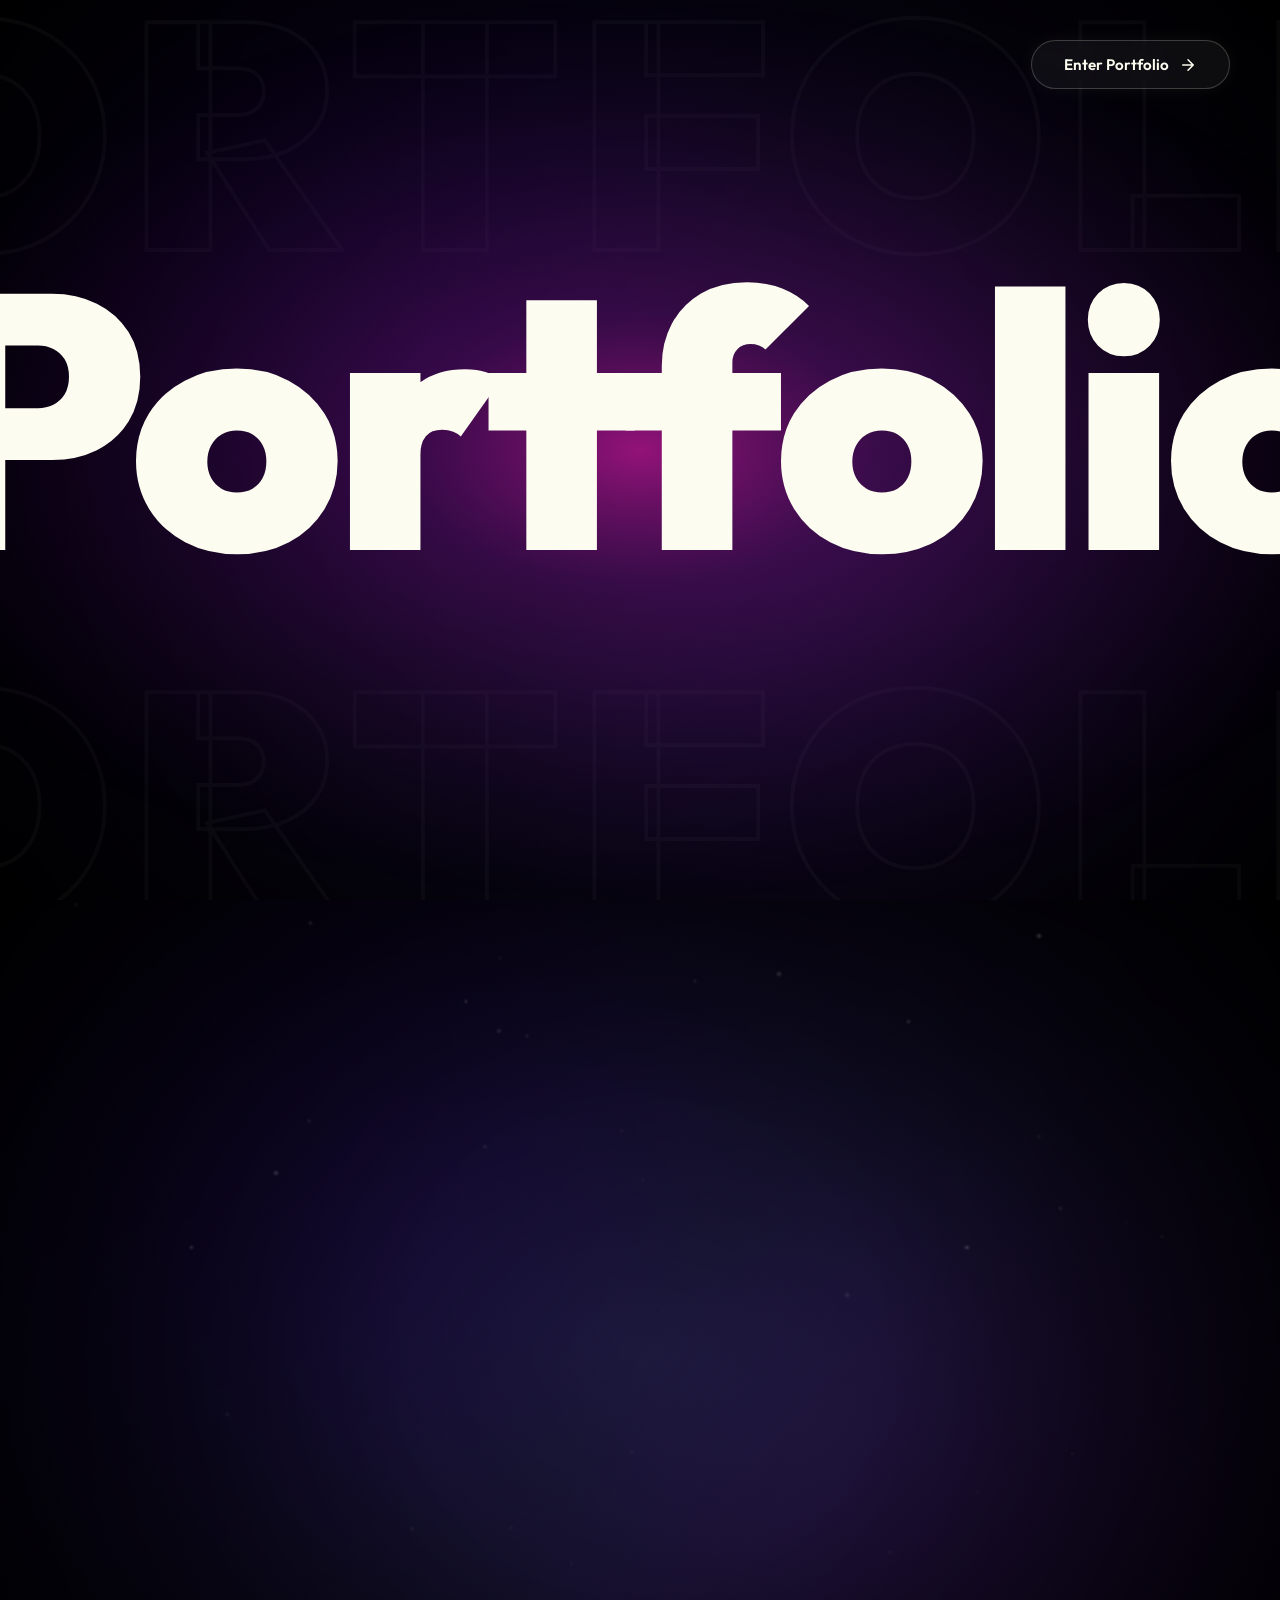
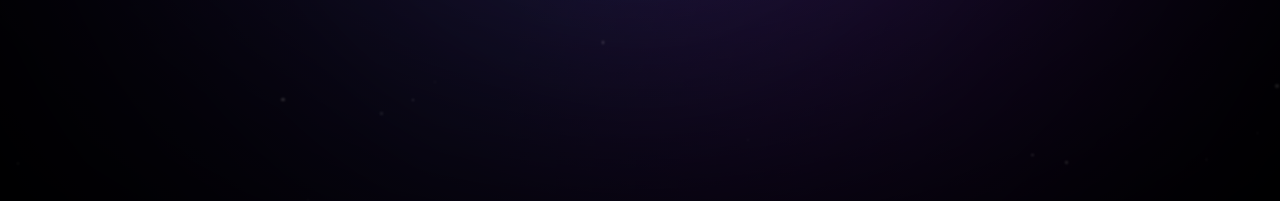
<file: index.html>
<!DOCTYPE html>
<html lang="en">

<head>
    <meta charset="UTF-8">
    <meta name="viewport" content="width=device-width, initial-scale=1.0">
    <title>Aman Singh | Portfolio Launch</title>
    <!-- Google Fonts -->
    <link rel="preconnect" href="https://fonts.googleapis.com">
    <link rel="preconnect" href="https://fonts.gstatic.com" crossorigin>
    <link
        href="https://fonts.googleapis.com/css2?family=Outfit:wght@500;800;900&family=Inter:wght@400;500;600&display=swap"
        rel="stylesheet">

    <style>
        * {
            margin: 0;
            padding: 0;
            box-sizing: border-box;
        }

        body {
            background-color: #0b021a;
            background-image:
                radial-gradient(circle at center, transparent 30%, #03000a 100%),
                radial-gradient(ellipse at center, rgba(3, 0, 10, 0.4) 0%, #03000a 100%),
                radial-gradient(circle at top left, rgba(74, 0, 224, 0.5) 0%, transparent 50%),
                radial-gradient(circle at bottom right, rgba(142, 45, 226, 0.5) 0%, transparent 50%),
                linear-gradient(135deg, #0f0c29, #302b63, #5a0a4c, #8e2de2, #4a00e0);
            background-size: 100% 100%, 100% 100%, 100% 100%, 100% 100%, 400% 400%;
            background-blend-mode: overlay, normal, normal, normal, normal;
            animation: bgShift 15s ease infinite;
            min-height: 100vh;
            display: flex;
            align-items: center;
            justify-content: center;
            font-family: 'Inter', sans-serif;
            overflow: hidden;
            position: relative;
        }

        /* Top Bar Info */
        .top-bar {
            position: absolute;
            top: 40px;
            left: 50px;
            right: 50px;
            display: flex;
            justify-content: space-between;
            align-items: center;
            z-index: 50;
        }

        .status {
            display: flex;
            align-items: center;
            gap: 10px;
            color: #ffffff;
            font-size: 0.9rem;
            font-weight: 500;
            letter-spacing: 0.5px;
        }

        .dot {
            width: 8px;
            height: 8px;
            background-color: #DFB6B2;
            border-radius: 50%;
            box-shadow: 0 0 10px #DFB6B2;
            animation: blink 2s infinite;
        }

        @keyframes blink {

            0%,
            100% {
                opacity: 1;
            }

            50% {
                opacity: 0.4;
            }
        }

        .btn-go {
            background: rgba(253, 252, 240, 0.05);
            /* Glass base */
            color: #FDFCF0;
            text-decoration: none;
            padding: 14px 32px;
            border-radius: 50px;
            font-weight: 600;
            font-size: 0.95rem;
            transition: all 0.4s cubic-bezier(0.25, 1, 0.5, 1);
            border: 1px solid rgba(253, 252, 240, 0.2);
            box-shadow: 0 0 20px rgba(253, 252, 240, 0.05);
            backdrop-filter: blur(10px);
            font-family: 'Outfit', sans-serif;
            position: relative;
            overflow: hidden;
            display: inline-flex;
            align-items: center;
            gap: 10px;
        }

        .btn-go::before {
            content: '';
            position: absolute;
            top: 0;
            left: -100%;
            width: 100%;
            height: 100%;
            background: linear-gradient(90deg, transparent, rgba(253, 252, 240, 0.2), transparent);
            transition: all 0.6s ease;
        }

        .btn-go:hover::before {
            left: 100%;
        }

        .btn-go:hover {
            transform: translateY(-2px);
            background: rgba(253, 252, 240, 0.1);
            border-color: rgba(253, 252, 240, 0.5);
            box-shadow: 0 10px 30px rgba(253, 252, 240, 0.15), 0 0 15px rgba(13, 100, 180, 0.4);
        }

        /* Full page SVG wrapper */
        .svg-wrapper {
            position: absolute;
            top: 0;
            left: 0;
            width: 100vw;
            height: 100vh;
            pointer-events: none;
            z-index: 10;
        }

        .svg-content {
            width: 100%;
            height: 100%;
        }

        /* The Neon Ribbon effect */
        .ribbon {
            fill: none;
            stroke: url(#ribbonGradient);
            stroke-width: 12;
            stroke-linecap: round;
            filter: drop-shadow(0 0 15px rgba(253, 252, 240, 0.6)) drop-shadow(0 0 30px rgba(253, 252, 240, 0.4));
            stroke-dasharray: 6000;
            stroke-dashoffset: 6000;
            animation:
                drawRibbon 5s cubic-bezier(0.2, 0.8, 0.2, 1) forwards,
                glowPulse 3s ease-in-out infinite alternate 5s,
                fadeOutRibbon 2s cubic-bezier(0.4, 0, 0.2, 1) forwards 5.5s;
        }

        .ribbon-front {
            fill: none;
            stroke: url(#ribbonGradient);
            stroke-width: 12;
            stroke-linecap: round;
            filter: drop-shadow(0 0 12px rgba(253, 252, 240, 0.8));
            /* Lighter shadow for front */
            stroke-dasharray: 6000;
            stroke-dashoffset: 6000;
            animation:
                drawRibbon 5s cubic-bezier(0.2, 0.8, 0.2, 1) forwards,
                glowPulseFront 3s ease-in-out infinite alternate 5.1s,
                fadeOutRibbon 2s cubic-bezier(0.4, 0, 0.2, 1) forwards 5.5s;
        }

        @keyframes drawRibbon {
            0% {
                stroke-dashoffset: 6000;
                opacity: 0;
            }

            10% {
                opacity: 1;
            }

            100% {
                stroke-dashoffset: 0;
                opacity: 1;
            }
        }

        @keyframes glowPulse {
            0% {
                filter: drop-shadow(0 0 15px rgba(253, 252, 240, 0.6)) drop-shadow(0 0 30px rgba(253, 252, 240, 0.4));
            }

            100% {
                filter: drop-shadow(0 0 30px rgba(253, 252, 240, 1)) drop-shadow(0 0 60px rgba(253, 252, 240, 0.8));
            }
        }

        @keyframes glowPulseFront {
            0% {
                filter: drop-shadow(0 0 12px rgba(253, 252, 240, 0.8));
            }

            100% {
                filter: drop-shadow(0 0 25px rgba(253, 252, 240, 1)) drop-shadow(0 0 45px rgba(253, 252, 240, 0.9));
            }
        }

        @keyframes fadeOutRibbon {
            0% {
                opacity: 1;
                pointer-events: auto;
            }

            100% {
                opacity: 0;
                pointer-events: none;
                visibility: hidden;
            }
        }

        /* Entrance animations */
        .animate-fade {
            opacity: 0;
            transform: translateY(30px) scale(0.98);
            animation: elegantFade 2.5s cubic-bezier(0.16, 1, 0.3, 1) forwards;
            animation-delay: 0.5s;
        }

        @keyframes elegantFade {
            to {
                opacity: 1;
                transform: translateY(0) scale(1);
            }
        }

        @keyframes bgShift {
            0% {
                background-position: 0% 50%;
            }

            50% {
                background-position: 100% 50%;
            }

            100% {
                background-position: 0% 50%;
            }
        }

        /* Ambient Space Particles */
        .particles {
            position: absolute;
            top: 0;
            left: 0;
            width: 100vw;
            height: 100vh;
            pointer-events: none;
            z-index: 5;
            background: transparent;
        }

        .particle {
            position: absolute;
            background: rgba(253, 252, 240, 0.4);
            border-radius: 50%;
            filter: blur(1px);
            animation: floatParticle linear infinite;
        }

        @keyframes floatParticle {
            0% {
                transform: translateY(0) scale(1);
                opacity: 0;
            }

            50% {
                opacity: 0.8;
                scale: 1.5;
            }

            100% {
                transform: translateY(-100vh) scale(1);
                opacity: 0;
            }
        }
    </style>
</head>

<body>

    <!-- Top Navigation -->
    <div class="top-bar">
        <div></div>
        <a href="portfolio.html" class="btn-go">
            Enter Portfolio
            <svg width="18" height="18" viewBox="0 0 24 24" fill="none" stroke="currentColor" stroke-width="2"
                stroke-linecap="round" stroke-linejoin="round">
                <path d="M5 12h14M12 5l7 7-7 7" />
            </svg>
        </a>
    </div>

    <!-- Ambient Particles -->
    <div class="particles" id="particlesContainer"></div>

    <!-- Central Interactive Vector Graphic -->
    <div class="svg-wrapper">
        <svg class="svg-content" viewBox="0 0 1600 900" preserveAspectRatio="xMidYMid slice">

            <defs>
                <!-- Central intense light glow -->
                <radialGradient id="centerLight" cx="50%" cy="50%" r="50%">
                    <stop offset="0%" stop-color="rgba(180, 20, 140, 0.8)" />
                    <stop offset="30%" stop-color="rgba(90, 10, 100, 0.5)" />
                    <stop offset="100%" stop-color="rgba(30, 5, 50, 0)" />
                </radialGradient>

                <!-- Dynamic Ribbon Gradient (Glowish Pearl White) -->
                <linearGradient id="ribbonGradient" x1="0%" y1="0%" x2="100%" y2="100%">
                    <stop offset="0%" stop-color="#ffffff" />
                    <stop offset="50%" stop-color="#fdfcf0" />
                    <stop offset="100%" stop-color="#ffffff" />
                </linearGradient>

                <!-- This mask determines where the FRONT ribbon shows up -->
                <!-- Only white areas will render the front ribbon, hiding it behind text elsewhere -->
                <mask id="frontMask">
                    <!-- Base: everything is black (hidden) -->
                    <rect width="1600" height="900" fill="black" />
                    <!-- Expose the ribbon coming DOWN over 'P', 'o' -->
                    <circle cx="580" cy="300" r="250" fill="white" />
                    <!-- Expose the ribbon swooping UP across 'r', 't' -->
                    <ellipse cx="600" cy="650" rx="300" ry="200" fill="white" />
                    <!-- Expose the ribbon slicing DOWN across 'l', 'i' -->
                    <circle cx="1150" cy="450" r="200" fill="white" />
                    <!-- Expose the final wave exiting right -->
                    <circle cx="1300" cy="650" r="300" fill="white" />
                </mask>

                <!-- Path for the "Graphic Design" text -->
                <path id="curveLabel" d="M 280 500 Q 220 350 400 250" fill="none" />
            </defs>

            <!-- Group to hold the emitted bubbles -->
            <g id="bubbleLayer"></g>

            <!-- Big Background Text (Top/Bottom Outlines) -->
            <text x="800" y="250" font-family="'Outfit', sans-serif" font-weight="900" font-size="320"
                fill="transparent" stroke="rgba(255,255,255,0.03)" stroke-width="4" text-anchor="middle"
                letter-spacing="15" class="animate-fade">PORTFOLIO</text>
            <text x="800" y="920" font-family="'Outfit', sans-serif" font-weight="900" font-size="320"
                fill="transparent" stroke="rgba(255,255,255,0.03)" stroke-width="4" text-anchor="middle"
                letter-spacing="15" class="animate-fade">PORTFOLIO</text>

            <!-- Intense Center Light behind main text -->
            <rect x="0" y="0" width="1600" height="900" fill="url(#centerLight)" class="animate-fade" />

            <!-- The Ribbon (BACK layer, behind the text) -->
            <!-- The path sweeps elegantly across the center -->
            <path id="mainRibbonPath" class="ribbon" d="
                M -50 650 
                C 150 650, 200 600, 280 400 
                C 350 150, 450 50,  600 200 
                C 750 350, 750 650, 500 700 
                C 250 750, 350 450, 600 400 
                C 800 350, 850 200, 1000 300 
                C 1150 400, 1200 150, 1300 100 
                C 1400 50,  1250 350, 1150 450
                C 1050 550, 1050 800, 1200 800
                C 1400 800, 1400 500, 1700 400
            " />

            <!-- Main White Filled Text -->
            <text x="800" y="550" font-family="'Outfit', sans-serif" font-weight="900" font-size="360" fill="#FDFCF0"
                text-anchor="middle" letter-spacing="-10" class="animate-fade">Portfolio</text>

            <!-- Removed Curved Sub-Label -->

            <!-- The Ribbon (FRONT layer, masked so it only renders where it should cross the text) -->
            <!-- We use the EXACT same super complex path, but precisely masked by our circles! -->
            <path class="ribbon-front" mask="url(#frontMask)" d="
                M -50 650 
                C 150 650, 200 600, 280 400 
                C 350 150, 450 50,  600 200 
                C 750 350, 750 650, 500 700 
                C 250 750, 350 450, 600 400 
                C 800 350, 850 200, 1000 300 
                C 1150 400, 1200 150, 1300 100 
                C 1400 50,  1250 350, 1150 450
                C 1050 550, 1050 800, 1200 800
                C 1400 800, 1400 500, 1700 400
            " />

        </svg>
    </div>

    <script>
        // Generate ambient space particles
        const container = document.getElementById('particlesContainer');
        const particleCount = 50;

        for (let i = 0; i < particleCount; i++) {
            const particle = document.createElement('div');
            particle.classList.add('particle');

            // Randomize particle properties
            const size = Math.random() * 3 + 1; // 1px to 4px
            const posX = Math.random() * 100; // 0vw to 100vw
            const posY = Math.random() * 100 + 100; // Start below screen (100vh to 200vh)
            const duration = Math.random() * 15 + 10; // 10s to 25s
            const delay = Math.random() * 10; // 0s to 10s

            particle.style.width = `${size}px`;
            particle.style.height = `${size}px`;
            particle.style.left = `${posX}vw`;
            particle.style.top = `${posY}vh`;
            particle.style.animationDuration = `${duration}s`;
            particle.style.animationDelay = `${delay}s`;

            particle.style.opacity = Math.random() * 0.5 + 0.1;
            container.appendChild(particle);
        }

        // --- Ribbon Bubble Trail Logic ---
        const path = document.getElementById('mainRibbonPath');
        const bubbleLayer = document.getElementById('bubbleLayer');
        const pathLength = path.getTotalLength();

        // The ribbon animation takes 5 seconds (5000ms), we want to emit particles along the path
        const animationDuration = 2000;
        const bubblesPerSecond = 60;
        const totalBubbles = (animationDuration / 1000) * bubblesPerSecond;
        let startTime = null;

        function emitBubbles(timestamp) {
            if (!startTime) startTime = timestamp;
            const progress = (timestamp - startTime) / animationDuration;

            if (progress <= 1) {
                // Determine how far along the path the leading edge is right now
                // Easing cubic-bezier(0.2, 0.8, 0.2, 1) approximately
                // Native JS doesn't have built-in bezier bezier bezier evaluating, so we use a simplified ease-out
                const easeOutQuad = t => t * (2 - t);
                const currentDistance = pathLength * easeOutQuad(progress);

                // Get the X,Y coordinate of the leading edge
                const point = path.getPointAtLength(currentDistance);

                // Create 1-2 bubbles per frame at this point
                for (let i = 0; i < 2; i++) {
                    createBubble(point.x, point.y);
                }

                requestAnimationFrame(emitBubbles);
            }
        }

        function createBubble(x, y) {
            const circle = document.createElementNS("http://www.w3.org/2000/svg", "circle");

            // Randomize bubble size and precise spawn location slightly off-center
            const r = Math.random() * 6 + 2;
            const offsetX = (Math.random() - 0.5) * 40;
            const offsetY = (Math.random() - 0.5) * 40;

            circle.setAttribute("cx", x + offsetX);
            circle.setAttribute("cy", y + offsetY);
            circle.setAttribute("r", r);
            circle.setAttribute("fill", "#ffffff");
            circle.setAttribute("opacity", "0.9");

            // Add tiny inline CSS animation to float up and fade
            const animId = 'bubbleAnim_' + Math.random().toString(36).substr(2, 9);
            const style = document.createElementNS("http://www.w3.org/2000/svg", "style");
            style.textContent = `
                @keyframes ${animId} {
                    0% { transform: translate(0px, 0px) scale(1); opacity: 0.8; }
                    100% { transform: translate(${(Math.random() - 0.5) * 100}px, ${(Math.random() - 1) * 150}px) scale(0); opacity: 0; }
                }
                .bubble-${animId} {
                    animation: ${animId} ${Math.random() * 2 + 1}s ease-out forwards;
                }
            `;
            document.head.appendChild(style); // Append style to head for SVG
            circle.classList.add(`bubble-${animId}`);

            bubbleLayer.appendChild(circle);

            // Cleanup bubble and style after animation
            setTimeout(() => {
                circle.remove();
                style.remove();
            }, 3000);
        }

        // Start emitting bubbles slightly after load to match CSS animation start
        setTimeout(() => {
            requestAnimationFrame(emitBubbles);
        }, 100);

    </script>
</body>

</html>
</file>
